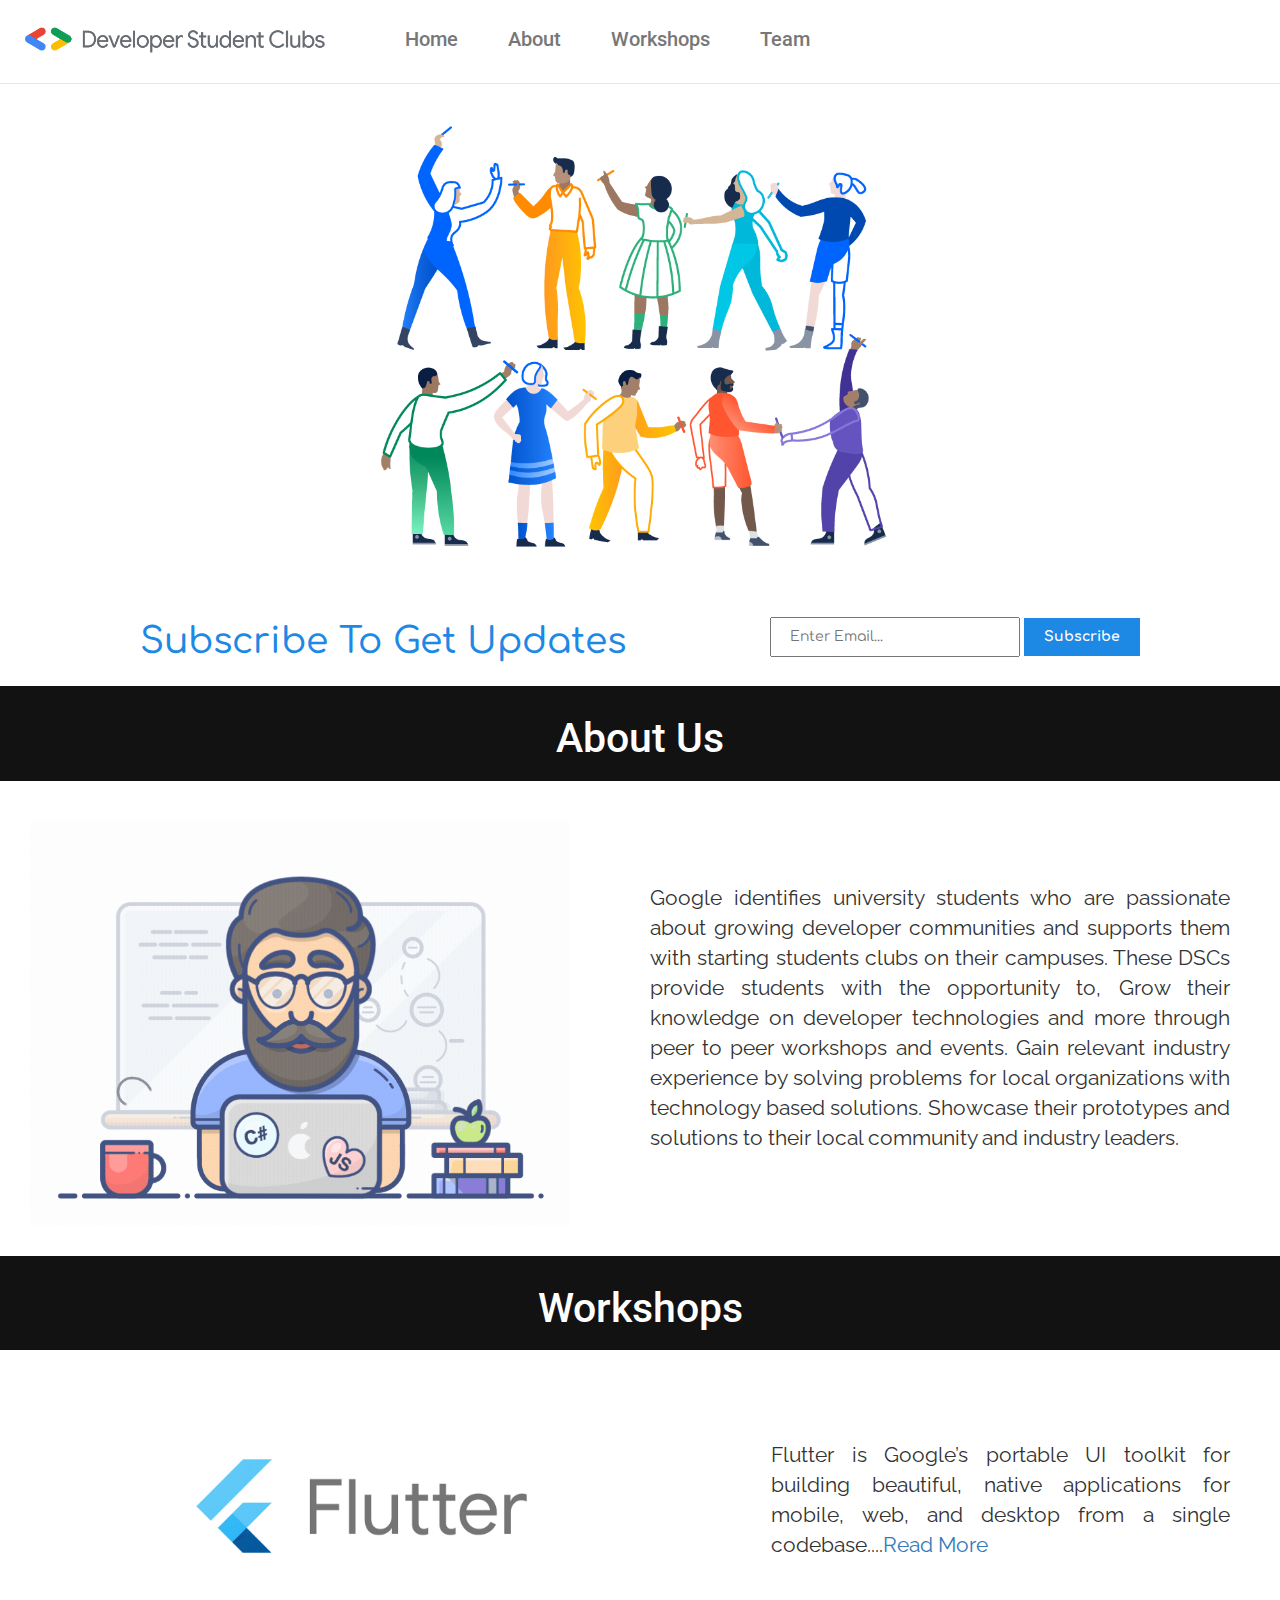
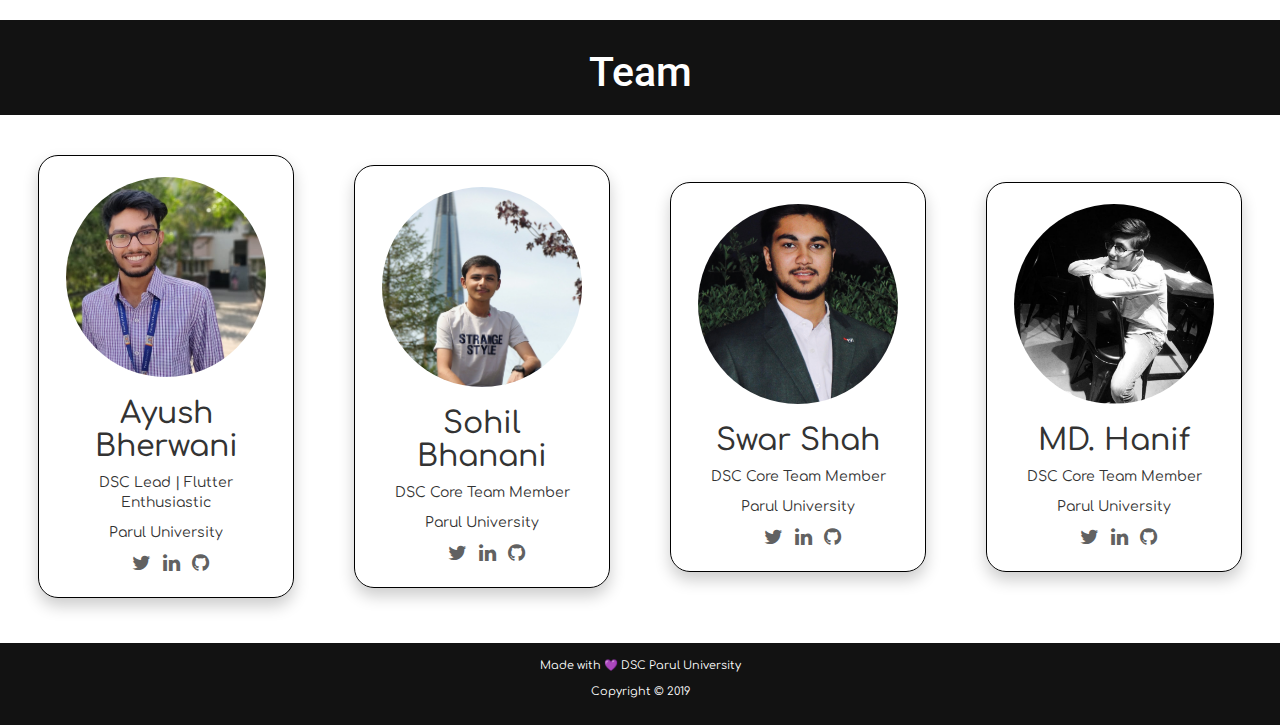
<file: index.html>
<html>
    <head id="home">
        <title>
            DSC Parul University
        </title>
        <link rel="icon" href="img/dsc.png">
        <meta name="viewport" content="width=device-width">
        <link rel="stylesheet" href="css/style.css">
        <link rel="stylesheet" href="https://cdnjs.cloudflare.com/ajax/libs/font-awesome/4.7.0/css/font-awesome.min.css">
        <script src="https://cdnjs.cloudflare.com/ajax/libs/jquery/2.1.3/jquery.min.js"></script>
        <script src="https://cdnjs.cloudflare.com/ajax/libs/twitter-bootstrap/3.3.7/js/bootstrap.min.js"></script>
        <link rel="stylesheet" href="https://cdnjs.cloudflare.com/ajax/libs/twitter-bootstrap/3.3.7/css/bootstrap.min.css">
 
    </head>
    <body>
        <header>
            <nav class="navbar navbar-default navbar-static-top" role="navigation">
                <a class="navbar-brand" href="#">
                    <img  id="logo" src="img/dsc-logo.png" alt="DSC LGOO">
                </a>
                <div class="container">
                    <div class="navbar-header">
                        <button type="button" class="navbar-toggle collapsed" data-toggle="collapse" data-target="#bs-example-navbar-collapse-1">
                            <span class="sr-only">Toggle navigation</span>
                            <span class="icon-bar"></span>
                            <span class="icon-bar"></span>
                            <span class="icon-bar"></span>
                        </button>
                    </div>
                      
                    <div class="collapse navbar-collapse" id="bs-example-navbar-collapse-1">
                        <ul class="nav navbar-nav">
                            <li><a href="#home">Home</a></li> 
                            <li><a href="#about">About</a></li>
                            <li><a href="#workshops">Workshops</a></li>
                            <li><a href="#team">Team</a></li>
                        </ul>
                    </div>
                </div>
            </nav>
        </header>
        <section class="poster">
            <div>
                <img src="img/poster.png" alt="DSC VERTICAL LOGO">
            </div>
        </section>
        <section id="newsletter">
            <div class="container-newsletter">
                <h1>Subscribe To Get Updates</h1>
                    <form id="SubscribeForm">
                        <input type="email" name="email" id="email" placeholder="Enter Email...">
                        <button type="submit" id="submit" class="button_1">Subscribe</button>
                    </form>
                    <script>
                        const scriptURL = ''
                        const form = document.forms['SubscribeForm']
                        form.addEventListener('submit', e => {
                            e.preventDefault() 
                              fetch(scriptURL, { method: 'POST', body: new FormData(form)})
                              .then(function (response) {
                                console.log('Success!', response)
                                alert("Subscribed")
                
                              })
                            .catch(error => console.error('Error!', error.message))
                        })
                    </script>
                </div>
        </section>
        <section class="section-header" id="about">
            <div>
              <h2>About Us</h2>
            </div>
        </section>
        <section>
            <div class="flex-container">
                <div id="about-us-gif">
                    <img id="img-tag" src="img/about-us.gif">
                </div> 
               <div id="about-us-para">
                    <p>
                        Google identifies university students who are passionate about growing developer communities and supports them with starting students clubs on their campuses. These DSCs provide students with the opportunity to, Grow their knowledge on developer technologies and more through peer to peer workshops and events. Gain relevant industry experience by solving problems for local organizations with technology based solutions. Showcase their prototypes and solutions to their local community and industry leaders.
                    </p>
               </div>
            </div>
        </section>
        
        <section class="section-header" id="workshops">
            <div>
              <h2>Workshops</h2>
                
            </div>
        </section>
        <section class="outer-container">
            <div class="flex-container">
                <div id="workshop-img">
                    <img src="img/flutter.jpg">
                </div> 
               <div id="workshop-details">
                    <p>
                        Flutter is Google’s portable UI toolkit for building beautiful, native applications for mobile, web, and desktop from a single codebase....<a href="workshops/flutter.html">Read More</a> 
                    </p>
               </div>
            </div>
            <section class="section-header" id="team">
                <div>
                  <h2>Team</h2>
                    
                </div>
            </section>
        </section>
        <section>
            <div class="flex-container">
                <div class="box-profile-team">
                    <img src="./img/ayush.jpg" alt="Ayush">
                    <h2>Ayush Bherwani</h2>
                    <p>DSC Lead | Flutter Enthusiastic</p>
                    <p>Parul University</p>
                    <div id="logos"> 
                        <a href="https://www.twitter.com/ayushbherwani"><i class="fa fa-twitter"></i></a>  
                        <a href="https://www.linkedin.com/in/ayush-bherwani-9529b3158"><i class="fa fa-linkedin"></i></a>  
                        <a href="https://www.github.com/AyushBherwani1998"><i class="fa fa-github"></i></a> 
                    </div>
                </div>
                <div class="box-profile-team">
                    <img src="./img/sohil.jpg" alt="Sohil">
                    <h2>Sohil Bhanani</h2>
                    <p>DSC Core Team Member</p>
                    <p>Parul University</p>
                    <div id="logos"> 
                        <a href="https://twitter.com/sbhananis?s=09"><i class="fa fa-twitter"></i></a>  
                        <a href="https://www.linkedin.com/in/sohil-bhanani-794a49127/"><i class="fa fa-linkedin"></i></a>  
                        <a href="https://twitter.com/sbhananis?s=09"><i class="fa fa-github"></i></a>    
                    </div>
                </div>
                <div class="box-profile-team">
                    <img src="./img/swar.jpg" alt="Swar">
                    <h2>Swar Shah</h2>
                    <p>DSC Core Team Member</p>
                    <p>Parul University</p>
                    <div id="logos"> 
                        <a href="https://mobile.twitter.com/swar_minal7040"><i class="fa fa-twitter"></i></a>  
                        <a href="https://www.linkedin.com/in/swar-shah-65053713a/"><i class="fa fa-linkedin"></i></a>  
                        <a href="https://github.com/viston03"><i class="fa fa-github"></i></a> 
                    </div>
                </div>
                <div class="box-profile-team">
                    <img src="./img/hanif.png" alt="Hanif">
                    <h2>MD. Hanif</h2>
                    <p>DSC Core Team Member</p>
                    <p>Parul University</p>
                    <div id="logos"> 
                        <a href="https://mobile.twitter.com/bijhanif"><i class="fa fa-twitter"></i></a>  
                        <a href="https://www.linkedin.com/in/md-hanif-76277113b"><i class="fa fa-linkedin"></i></a>  
                        <a href="https://github.com/MdHanif01"><i class="fa fa-github"></i></a>    
                    </div>
                </div>
            </div>
        </section>
        <footer>
            <p>Made with &#128156; DSC Parul University</p>
            <p>Copyright &copy; 2019</p>
        </footer>
    </body>
</html>
</file>
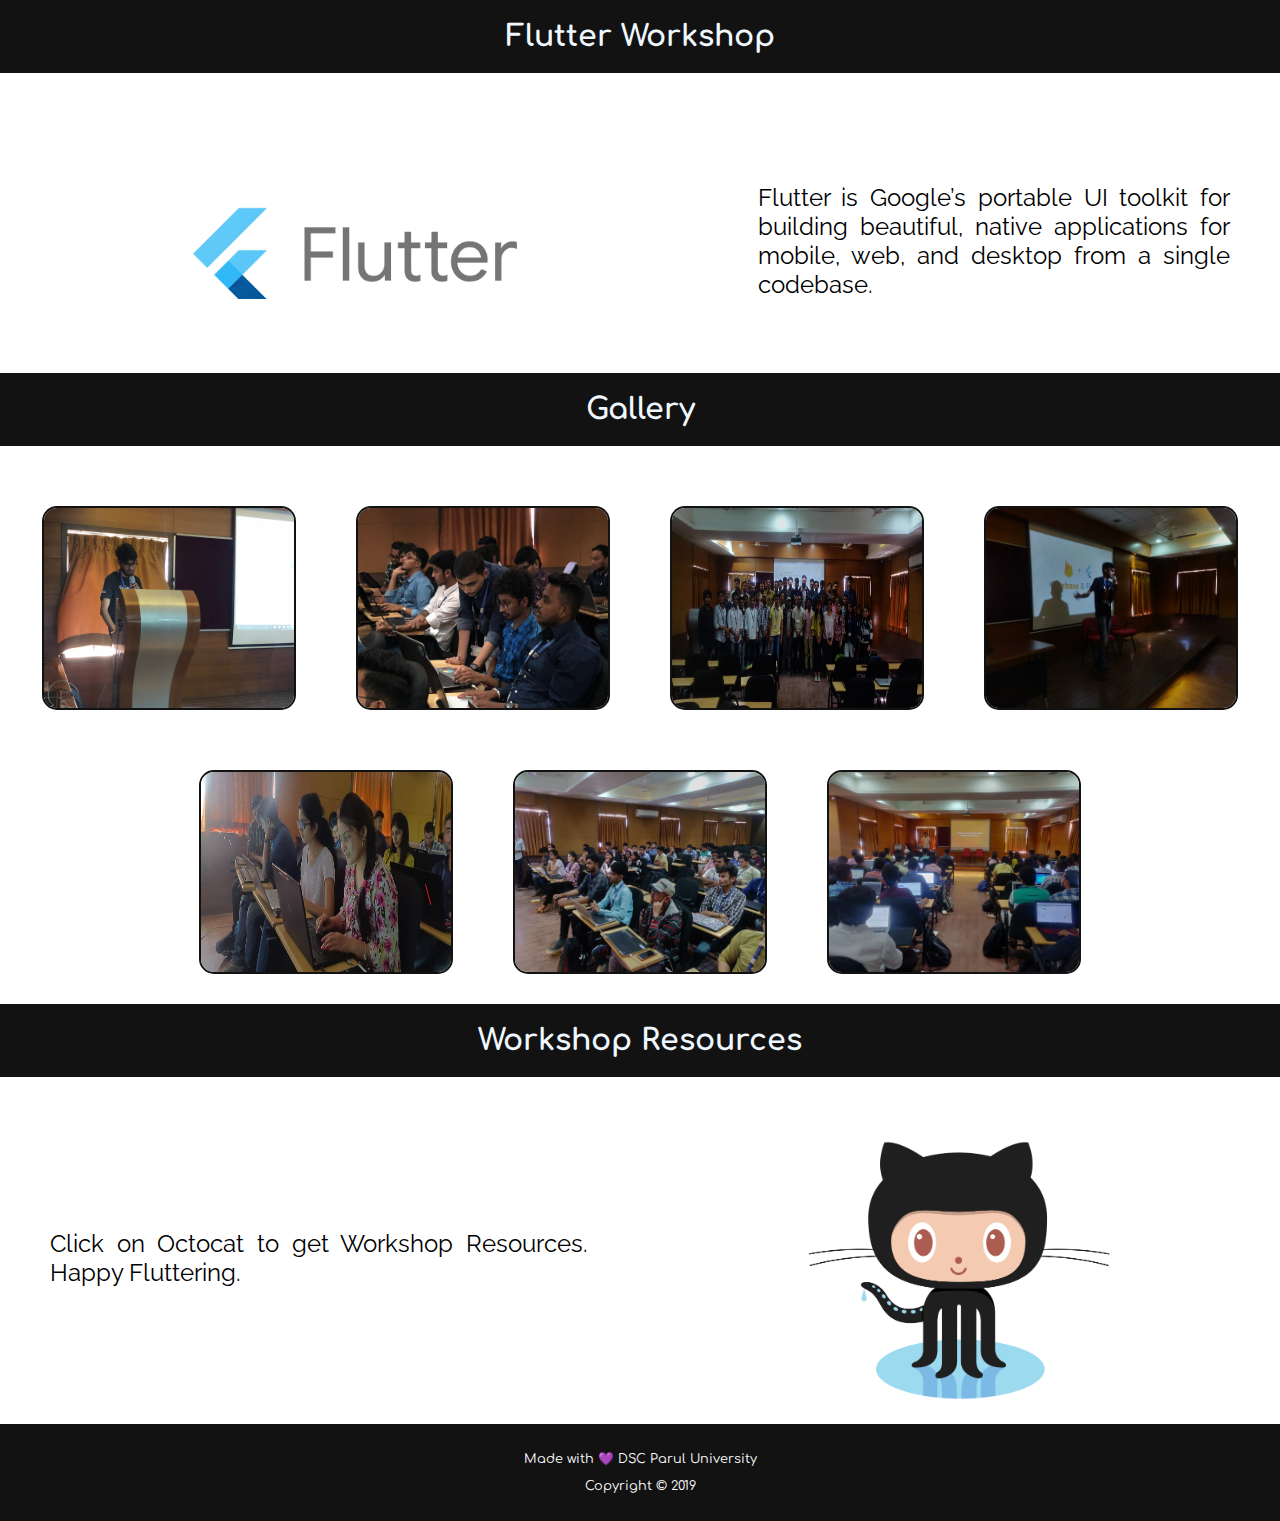
<file: workshops/flutter.html>
<html>
    <head>
        <meta name="viewport" content="width=device-width">
        <title>
            Flutter Workshop
        </title>
        <style>
            @import url('https://fonts.googleapis.com/css?family=Comfortaa|Roboto|Raleway');
            body{
                padding: 0;
                margin: 0;
            }
            .section-header{
                margin: 0;  
                text-align: center;
                vertical-align: center;
                font-size: 1.6em;
                font-family: 'Comfortaa';
                background-color: #121212;
                color: aliceblue;
                
            }
            .section-header h3{
                margin-top: 0;
                padding: 20px;                                   
            }
            .flex-container{
                display: flex;
                flex-wrap: row wrap;
                align-items: center;
                width: 100%;
                text-align: center;
                justify-content: center;
                background-color: white;
            }

            .flex-container > #workshop-details p{
	            text-align: justify;
	            padding: 50px;
	            margin-top: 30px;
	            font-size: 1.5em;
	            font-family: 'Raleway';
            }

            .flex-container > #workshop-img img{
	            width: 50%;
	            margin-top: 30px;
            }
            .flex-container-img{
                display: flex;
                flex-flow: row wrap;
                align-items: center;
                width: 100%;
                text-align: center;
                justify-content: center;
                background-color: white;
            } 
            .flex-container-img img{
                border-radius: 15px;
                border: #121212 2px solid;
                margin: 30px;
                width: 250px;
                height: 200px;
                image-resolution: inherit;
            }

            
            .flex-container-img img:hover{
                transform: scale(1.2);
            }

            .more-button{
                display: none;
            }
            .flex-container > #workshop-img-resources img{
	            width: 50%;
	            margin-top: 30px;
            }

            
            footer{
                padding-top: 15px;
                padding-bottom: 15px;
                margin-top:20px;
                color:#ffffff;
                font-size: 0.8em;
                font-family: 'Comfortaa';
                background-color:#121212;
                text-align: center;
            }

            @media(max-width: 768px){
                .section-header h3{
                    font-size: 1.0em;
                }
                .flex-container{
                    display: flex;
                    width: 100%;
                    flex-direction: column;
                    background-color: white;
                    overflow: hidden;
                }

                .flex-container > #workshop-details p{
		            font-size: 1.0em;
		            padding: 30px;
		            margin-top: 0px;
		            font-family: 'Raleway';	
	            }

                .flex-container > #workshop-img img{
                    width:90%;
                    padding: 20px;
                }

                .flex-container-img img{
                    border-radius: 15px;
                    border: #121212 0px solid;
                    margin: 10px;
                    width: 90%;
                    height: auto;
                    image-resolution: inherit;
                }
                
                .flex-container-img img:hover{
                    transform: scale(1.0);
                }

                .more-button{
                    display: block;
                    border-radius: 45px 0px 60px 0px;
                    font-family: 'Comfortaa';
                    height: 40px;
                    margin-top: 10px;
                    margin-bottom: 20px;
                    background-color:#121212;
                    color:white;
                    text-align: center;
                    width: 40%;

                }

                .more{
                    display: none;
                }

                .flex-container > #workshop-img-resources img{
	                width: 50%;
                    margin-top: 10px;
                    margin-bottom: 20px;
                }
                
                footer{
                    padding-top: 15px;
                    padding-bottom: 15px;
                    margin-top:20px;
                    color:#ffffff;
                    font-size: 0.6em;
                    font-family: 'Comfortaa';
                    background-color:#121212;
                    text-align: center;
                }

            }
        </style>
        <script>
            function myFunction() {
                var moreImg = document.getElementsByClassName("more");
                var btnText = document.getElementById("myBtn");
                for(var i=0;i<moreImg.length;i++){
                    moreImg[i].style.display='block';
                }
                btnText.style.display='none';   
            } 
        </script>
    </head>
    <body>
        <section class="section-header">
            <h3>Flutter Workshop</h3>
        </section>
        <section>
            <div class="flex-container">
                <div id="workshop-img">
                    <img src="../img/flutter.jpg">
                </div> 
                <div id="workshop-details">
                    <p>
                        Flutter is Google’s portable UI toolkit for building beautiful, native applications for mobile, web, and desktop from a single codebase. 
                    </p>
                </div>
            </div>
        </section>
        <section class="section-header">
            <h3>Gallery</h3>
        </section>
        <section>
            <div class="flex-container-img">
                <div>
                    <img src="../img/workshop/flutter/IMG-20190227-WA0006.jpg">
                </div>
                
                <div>
                    <img src="../img/workshop/flutter/IMG-20190227-WA0025.jpg">
                </div>
                    
                <div>
                    <img src="../img/workshop/flutter/IMG-20190228-WA0079.jpg">
                </div>
                <div class="more">
                    <img src="../img/workshop/flutter/IMG-20190228-WA0097.jpg">
                </div>
                                
                <div class="more">
                    <img src="../img/workshop/flutter/IMG-20190228-WA0059.jpg">
                </div>
                            
                <div class="more">
                    <img src="../img/workshop/flutter/IMG-20190228-WA0092.jpg">
                </div>
                                
                <div class="more">
                    <img src="../img/workshop/flutter/IMG-20190228-WA0091.jpg">
                </div>
                <button class="more-button" id="myBtn" onclick="myFunction()">More</button>    
            </div>
        </section>
         
        <section class="section-header">
                <h3>Workshop Resources</h3>
        </section>
        <section>
            <div class="flex-container">
                <div id="workshop-details">
                    <p>
                        Click on Octocat to get Workshop Resources. Happy Fluttering.
                    </p>
                </div>
                <div id="workshop-img-resources">
                    <a href="https://github.com/AyushBherwani1998/Flutter-Workshop"><img src="../img/Octocat.png"></a>
                </div>
            </div>
        </section>
        <footer>
            <p>Made with &#128156; DSC Parul University</p>
            <p>Copyright &copy; 2019</p>
        </footer>
    </body>
</html>
</file>
<file: css/style.css>
@import url('https://fonts.googleapis.com/css?family=Comfortaa|Roboto|Raleway');
.navbar, .navbar-default {
	border-radius: 0;
	border: none;
	margin-bottom: 0;
	background-color: white !important;
	background-image: none;
  min-height: 80px;
}

.navbar-default .navbar-brand{
	text-align: center;
	padding: 25px;
	background-color:white;
}

.navbar-default .navbar-collapse{
	background-color: white;
}

.navbar-default .navbar-toggle, .navbar-header{
	background-color: white;
}

#logo{
	width: 300px;
	height: auto;
}


.nav li {
    display: inline-block;
    color: white;
}


.navbar-default .navbar-nav > li > a {
	color: #ffffff;
	font-family: 'Roboto';
  font-size: 1.4em;
	font-weight: 500;
	padding: 30px 25px 33px 25px;
}

.navbar-default .navbar-nav{
	margin-left: 30px;
	background-color: white;
}

.poster{
	text-align: center;
}
.poster img{
	width: 60%;
}

/*Newsletter*/
.container-newsletter{
	width:80%;
	margin:auto;
	overflow:hidden;
}

.button_1{
	height:38px;
	background:#1E88E5;
	border:0;
	font-family: 'Comfortaa';
	font-weight: bold;
	padding-left: 20px;
	padding-right:20px;
	color:#ffffff;
}

#newsletter{
	padding:15px;
	color:#1E88E5;
	font-family: 'Comfortaa';
	background:#FFF;
  }
  
#newsletter h1{
	float:left;
}
  
#newsletter #SubscribeForm {
	float:right;
	margin-top:15px;
}
  
#newsletter input[type="email"]{
	padding:18px;
	height:25px;
	width:250px;
}
	
.section-header div{
	background-color: #121212;
	color: #FFF;
	width: 100%;
	padding-top:10px;
	padding-bottom:10px;
	margin-bottom: 10px;
}

.section-header div h2{
	font-size: 2.9em;
	font-family: 'Roboto';
	vertical-align: center;
	text-align: center;
}

.flex-container{
	display: flex;
	flex-wrap: row wrap;
	align-items: center;
	width: 100%;
	text-align: center;
  justify-content: center;
  background-color: white;
}

.flex-container > #about-us-para p{
	text-align: justify;
	padding: 50px;
	font-size: 1.5em;
	font-family: 'Raleway';
}

.flex-container > #about-us-gif #img-tag{
	padding: 30px;
	width: 600px;
} 

.flex-container > #workshop-details p{
	text-align: justify;
	padding: 50px;
	margin-top: 30px;
	font-size: 1.5em;
	font-family: 'Raleway';
}

.flex-container > #workshop-img img{
	width: 50%;
	margin-top: 30px;
} 



.flex-container > .box-profile-team{
	border-radius: 20px;
	border:1px solid black;
	padding:21px;
	margin:30px; 
	box-shadow: 0 8px 16px 0 rgba(0, 0, 0, 0.2);
	width:20%;
	height: auto !important;
	font-family: 'Comfortaa';
}

.flex-container > .box-profile-team img{
	border-radius: 50%;
	height: 200px;
	width: 200px;
	object-fit: cover;
}

.flex-container > .box-profile-team #logos a{
	margin-left: 8px;
}
.flex-container > .box-profile-team #logos a i{
	font-size: 20px;
	color: #616161;
}

footer{
	padding-top: 15px;
	padding-bottom: 15px;
	margin-top:15px;
	color:#ffffff;
	font-size: 0.8em;
	font-family: 'Comfortaa';
	background-color:#121212;
	text-align: center;
}

.flex-container > .contact-img img{
	width: 100px;
	padding: 10%;
	height: auto;
}



@media(max-width: 768px){
	body{
		font-size: 16px;
	}
	#logo{
		width: 210px;	
		height: auto;
	}
	.navbar-default .navbar-brand{
		padding-top: 15px;
		text-align: center;
	
	}

	.navbar-default .navbar-nav > li > a {
		font-size: 1.0em; 
	}
	

	.navbar-default .navbar-nav{
		margin-left: 0px;
	}

	.poster img{
		height: auto;
		width: 100%;
	}

	#newsletter button, .quote button{
		display:block;
		width:100%;
	}
	
	#newsletter form #email, .quote input, .quote textarea{
		width:100%;
		margin-bottom:5px;
	}

	#newsletter h1,
  #newsletter form{
    float:none;
    text-align:center;
    width:100%;
	}

	
	.section-header div h2{
		font-size: 1.7em;
	}


	.flex-container{
		display: flex;
		width: 100%;
		flex-direction: column;
		background-color: white;
		overflow: hidden;
	}
	
	.flex-container > #about-us-para p{
		text-align: justify;
		padding: 30px;
		font-size: 1.0em;
		font-family: 'Raleway';	
	}

	.flex-container > #about-us-gif #img-tag{
		width:100%;
	}

	.flex-container > #workshop-details p{
		font-size: 1.0em;
		padding: 30px;
		margin-top: 0px;
		font-family: 'Raleway';	
	}

	.flex-container > #workshop-img img{
		width:100%;
		padding: 20px;
	}
	
	.flex-container > .box-profile-team{
  	border-radius: 20px;
  	border:1px solid black;
		margin:15px;
  	box-shadow: 0 8px 16px 0 rgba(0, 0, 0, 0.2);
  	width:83%;
  	font-family: 'Comfortaa';
	}
	footer{
		padding-top: 15px;
		padding-bottom: 15px;
		margin-top:15px;
		color:#ffffff;
		font-size: 0.6em;
		font-family: 'Comfortaa';
		background-color:#121212;
		text-align: center;
}



	@media(max-width: 320px){
		body{
			font-size: 16px;
		}
		#logo{
			width: 170px;	
			height: auto;
		}
		.navbar-default .navbar-brand{
			padding-top: 15px;
			text-align: center;
		
		}
	}
	
}
</file>
